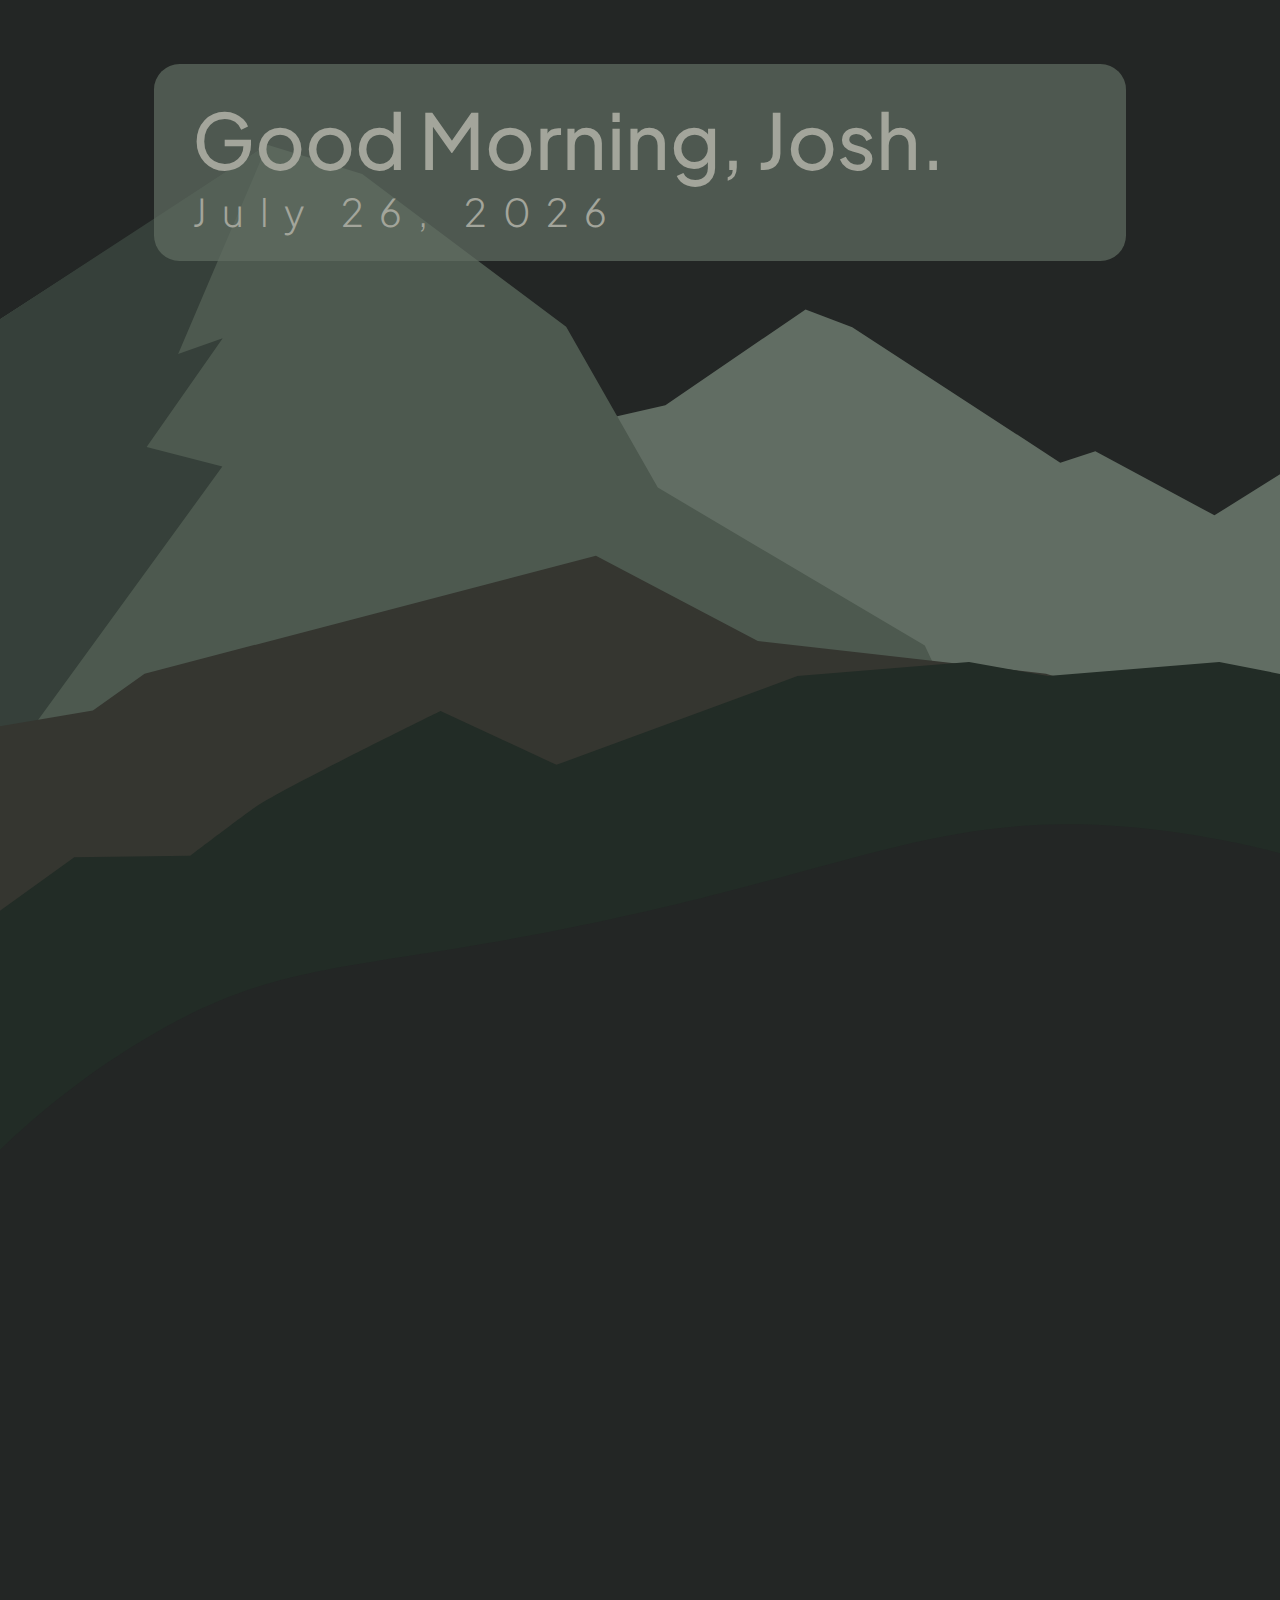
<file: index.html>
<!DOCTYPE html>

<html lang="en">

<head>
    
    <link rel="icon" type="image/x-icon" href="static/favicon-01.png">
    <meta charset="UTF-8">
    <meta http-equiv="X-UA-Compatible" content="IE=edge">
    <meta name="viewport" content="width=device-width, initial-scale=1.0">
    <title>ascento</title>
    <link rel="stylesheet" href="style.css">
    <link rel="stylesheet"href="https://cdnjs.cloudflare.com/ajax/libs/animate.css/4.1.1/animate.min.css"/> 
    <link rel="preconnect" href="https://fonts.googleapis.com">
    <link rel="preconnect" href="https://fonts.gstatic.com" crossorigin>
    <link href="https://fonts.googleapis.com/css2?family=Plus+Jakarta+Sans:wght@300;400;500;700;800&display=swap" rel="stylesheet"> 
    
</head>

<!--googie analytics-->
    
<script async src="https://www.googletagmanager.com/gtag/js?id=G-3V2EZ4VE5V"></script>
<script>
  window.dataLayer = window.dataLayer || [];
  function gtag(){dataLayer.push(arguments);}
  gtag('js', new Date());

  gtag('config', 'G-3V2EZ4VE5V');
</script>
    
<body>

    <div class="body-wrapper">

        <img src="static/mountains-bg.svg" class="bg-image" id="bg">
    
        <div class="header-container hidden" id="welcome-message">
        <h1 id="welcome">Welcome, Josh</h1>
        <h5 id="date"></h5>
        </div>

        <!--images-->



        <!--brand title-->

        <div class="brand-container hidden" id="ascento-title">
            <h5>ascento.app</h5>
        </div>

        <!--buttons (3)-->

        <div class="buttons">

            <div onclick="goNp()" class="np hidden" id="button-1">

                <img src="static/np-icon.svg" class="np-logo"/>

                <p class="np-title">Hike National Parks</p>

            </div>

            <div onclick="goLocal()" class="hike-local hidden" id="button-2">

                <img src="static/hike-local.svg" class="trees-1" />

                <p class="trees-1-title">Hike Local</p>

            </div>

            <div onclick="goAll()" class="hike-all hidden" id="button-3">

                <img src="static/all-hikes.svg" class="trees-2" />

                <p class="trees-2-title">All Hikes</p>

            </div>

        </div>

        <!--colophon-->

        <div class="colophon hidden" id="colophon">
            <h6>A WEB APP BY JOSEPH</h6>
        </div>

        <script src="main.js"></script>

    </div>
    
</body>

</html>
</file>
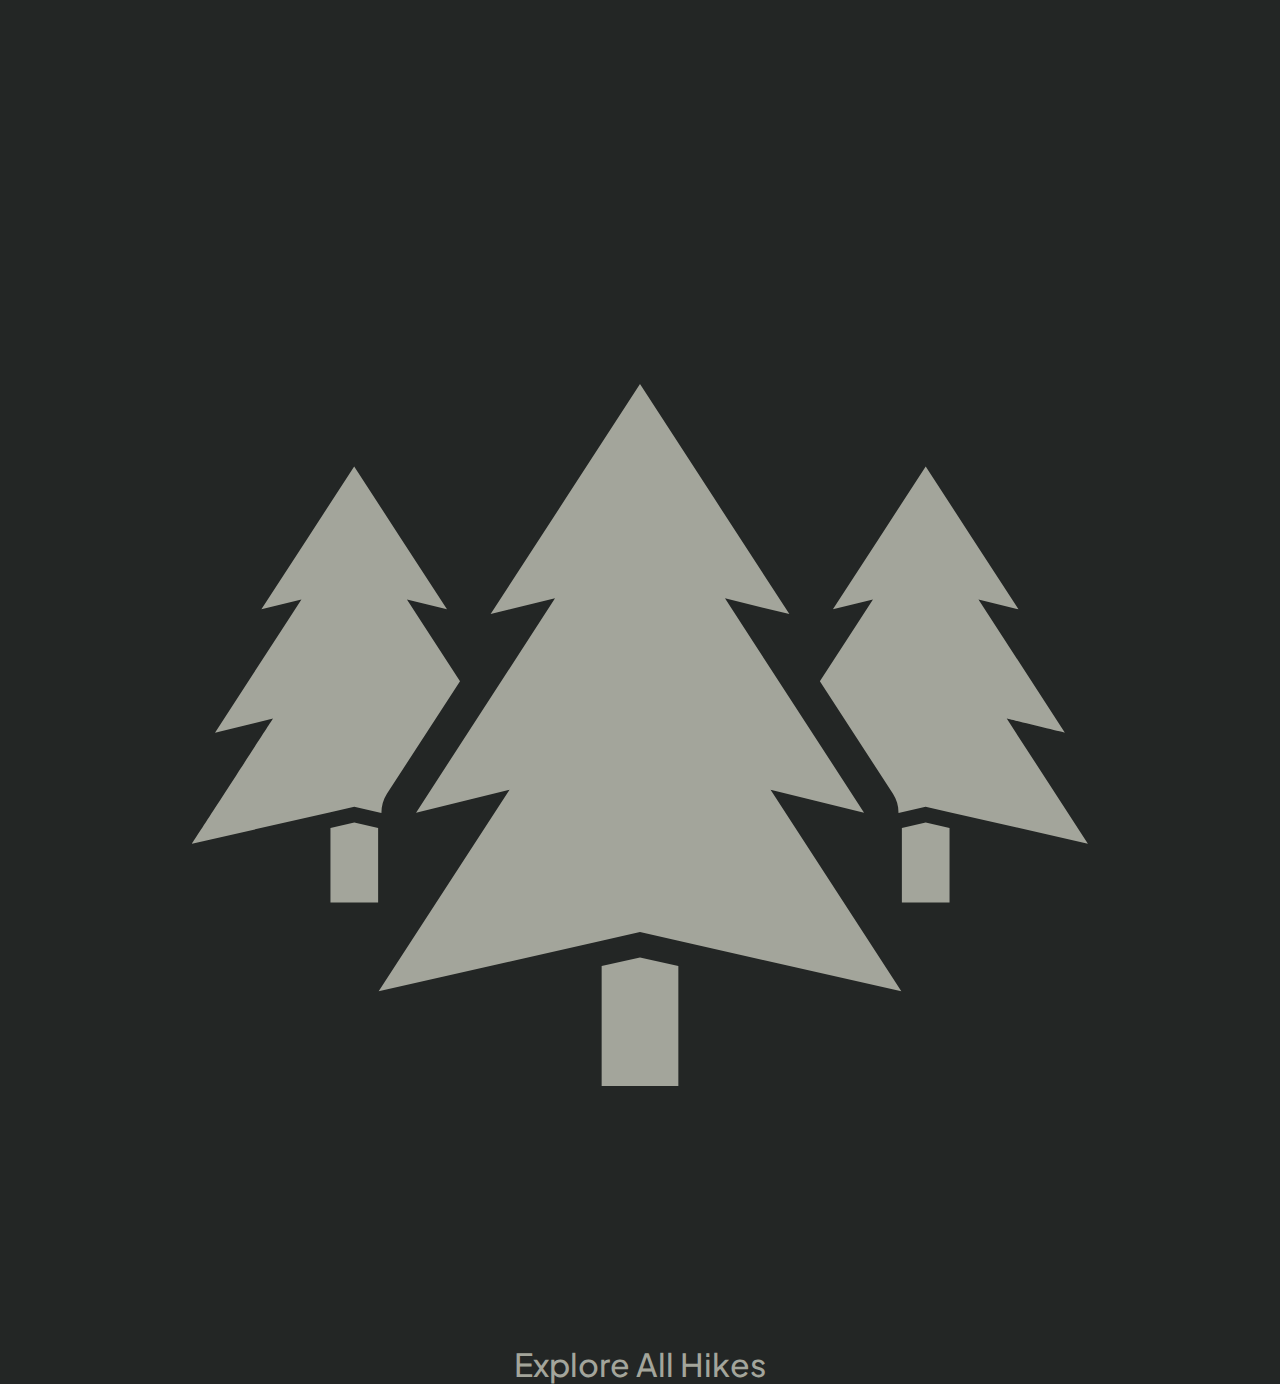
<file: allhikes.html>
<!DOCTYPE html>

<html lang="en">

<head>
    <link rel="icon" type="image/x-icon" href="static/favicon-01.png">
    <meta charset="UTF-8">
    <meta http-equiv="X-UA-Compatible" content="IE=edge">
    <meta name="viewport" content="width=device-width, initial-scale=1.0">
    <title>ascento</title>
    <link rel="stylesheet" href="nationalparks.css">
    <link rel="stylesheet"href="https://cdnjs.cloudflare.com/ajax/libs/animate.css/4.1.1/animate.min.css"/> 
    <link rel="preconnect" href="https://fonts.googleapis.com">
    <link rel="preconnect" href="https://fonts.gstatic.com" crossorigin>
    <link href="https://fonts.googleapis.com/css2?family=Plus+Jakarta+Sans:wght@300;400;500;700;800&display=swap" rel="stylesheet"> 
    
</head>

<body>
    
<div class="body-wrapper">


    <img src="static/all-hikes.svg" class="icon-page-3" id="np-logo"/>

        <div class="text-parent-container">

            <div class="header-container hidden" id="header-container">

                <h1>Explore All Hikes</h1>

            </div>

            <div class="text-container hidden" id="text-container">

                <p>
                    View all hikes ranging from coveted local spots to globally renouned National Parks. 
                </p>

            </div>
            
        </div>

        <div class="button-container hidden" id="button">

            <button onclick="buttonPress()">Explore All Hikes&nbsp →</button>

        </div>


</div>

<script src="allhikes.js"></script>

</body>

</html>
</file>
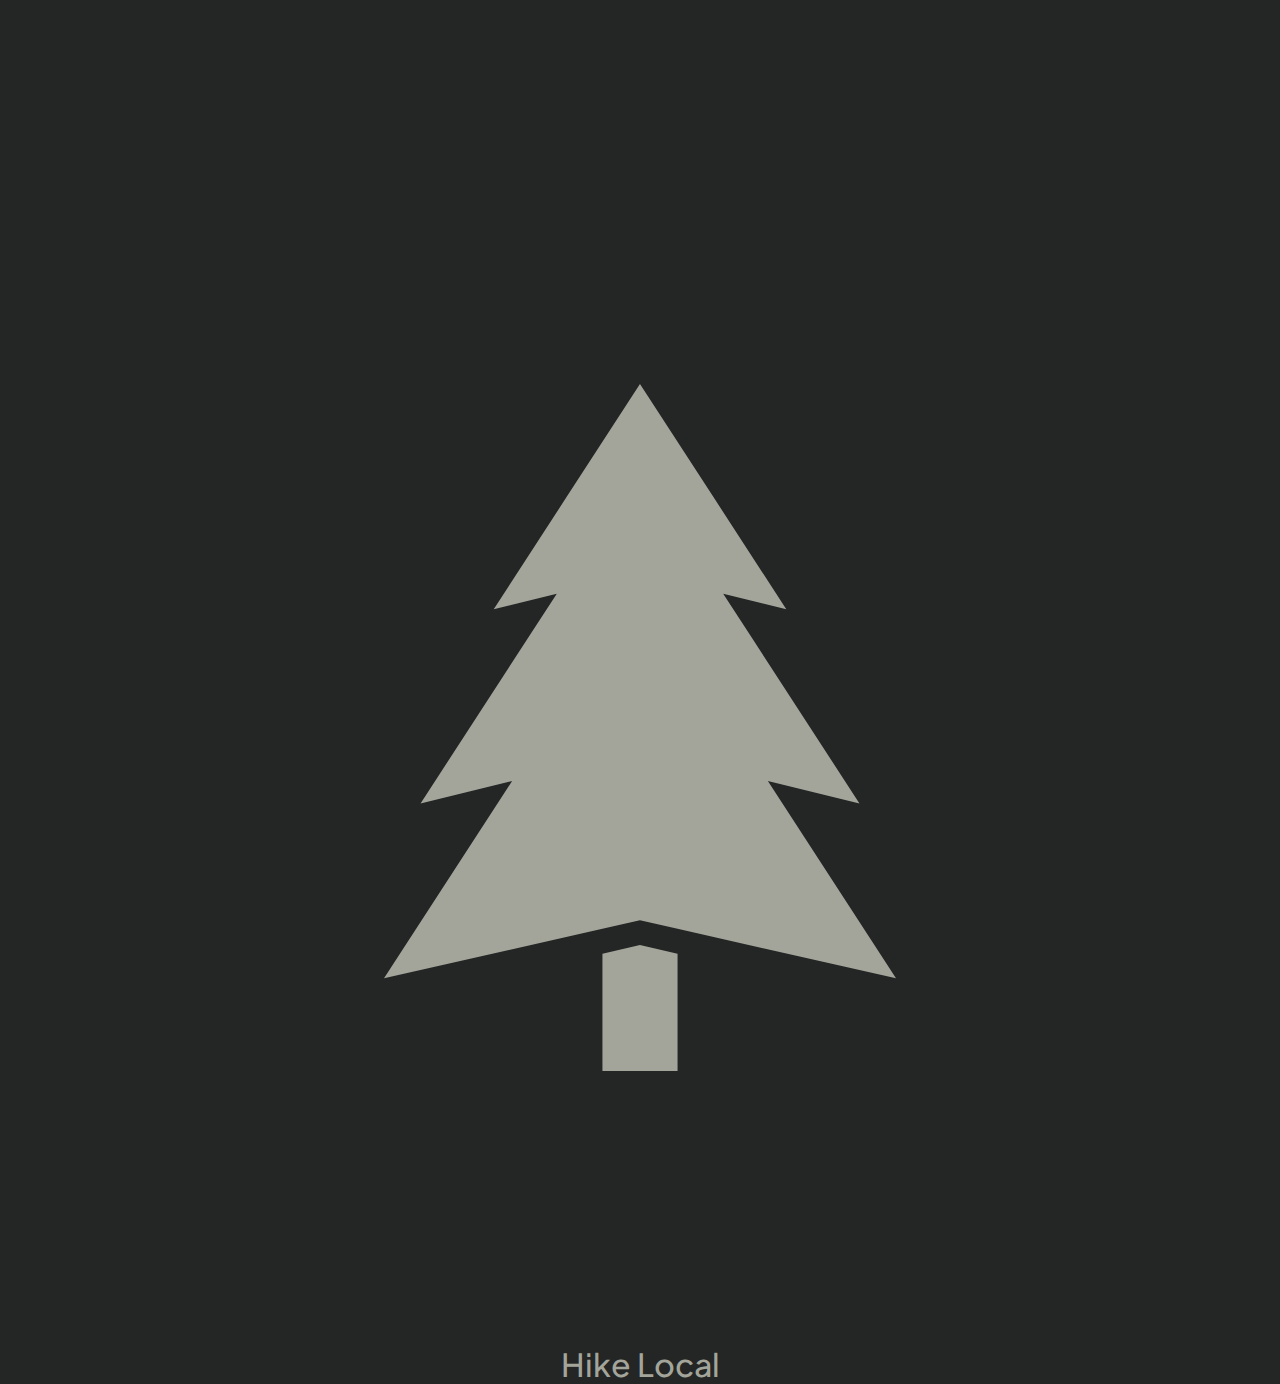
<file: localhikes.html>
<!DOCTYPE html>

<html lang="en">

<head>
    <link rel="icon" type="image/x-icon" href="static/favicon-01.png">
    <meta charset="UTF-8">
    <meta http-equiv="X-UA-Compatible" content="IE=edge">
    <meta name="viewport" content="width=device-width, initial-scale=1.0">
    <title>ascento</title>
    <link rel="stylesheet" href="nationalparks.css">
    <link rel="stylesheet"href="https://cdnjs.cloudflare.com/ajax/libs/animate.css/4.1.1/animate.min.css"/> 
    <link rel="preconnect" href="https://fonts.googleapis.com">
    <link rel="preconnect" href="https://fonts.gstatic.com" crossorigin>
    <link href="https://fonts.googleapis.com/css2?family=Plus+Jakarta+Sans:wght@300;400;500;700;800&display=swap" rel="stylesheet"> 
    
</head>

<body>
    
<div class="body-wrapper">


    <img src="static/hike-local.svg" class="icon-page-2" id="np-logo"/>

        <div class="text-parent-container">

            <div class="header-container hidden" id="header-container">

                <h1>Hike Local</h1>

            </div>

            <div class="text-container hidden" id="text-container">

                <p>
                    Spend some time outside in one of the pacific northwest's thousands of public trails and hikes in state parks and lands.
                </p>

            </div>
            
        </div>

        <div class="button-container hidden" id="button">

            <button onclick="buttonPress()">Explore Local &nbsp →</button>

        </div>


</div>

<script src="localhikes.js"></script>

</body>

</html>
</file>
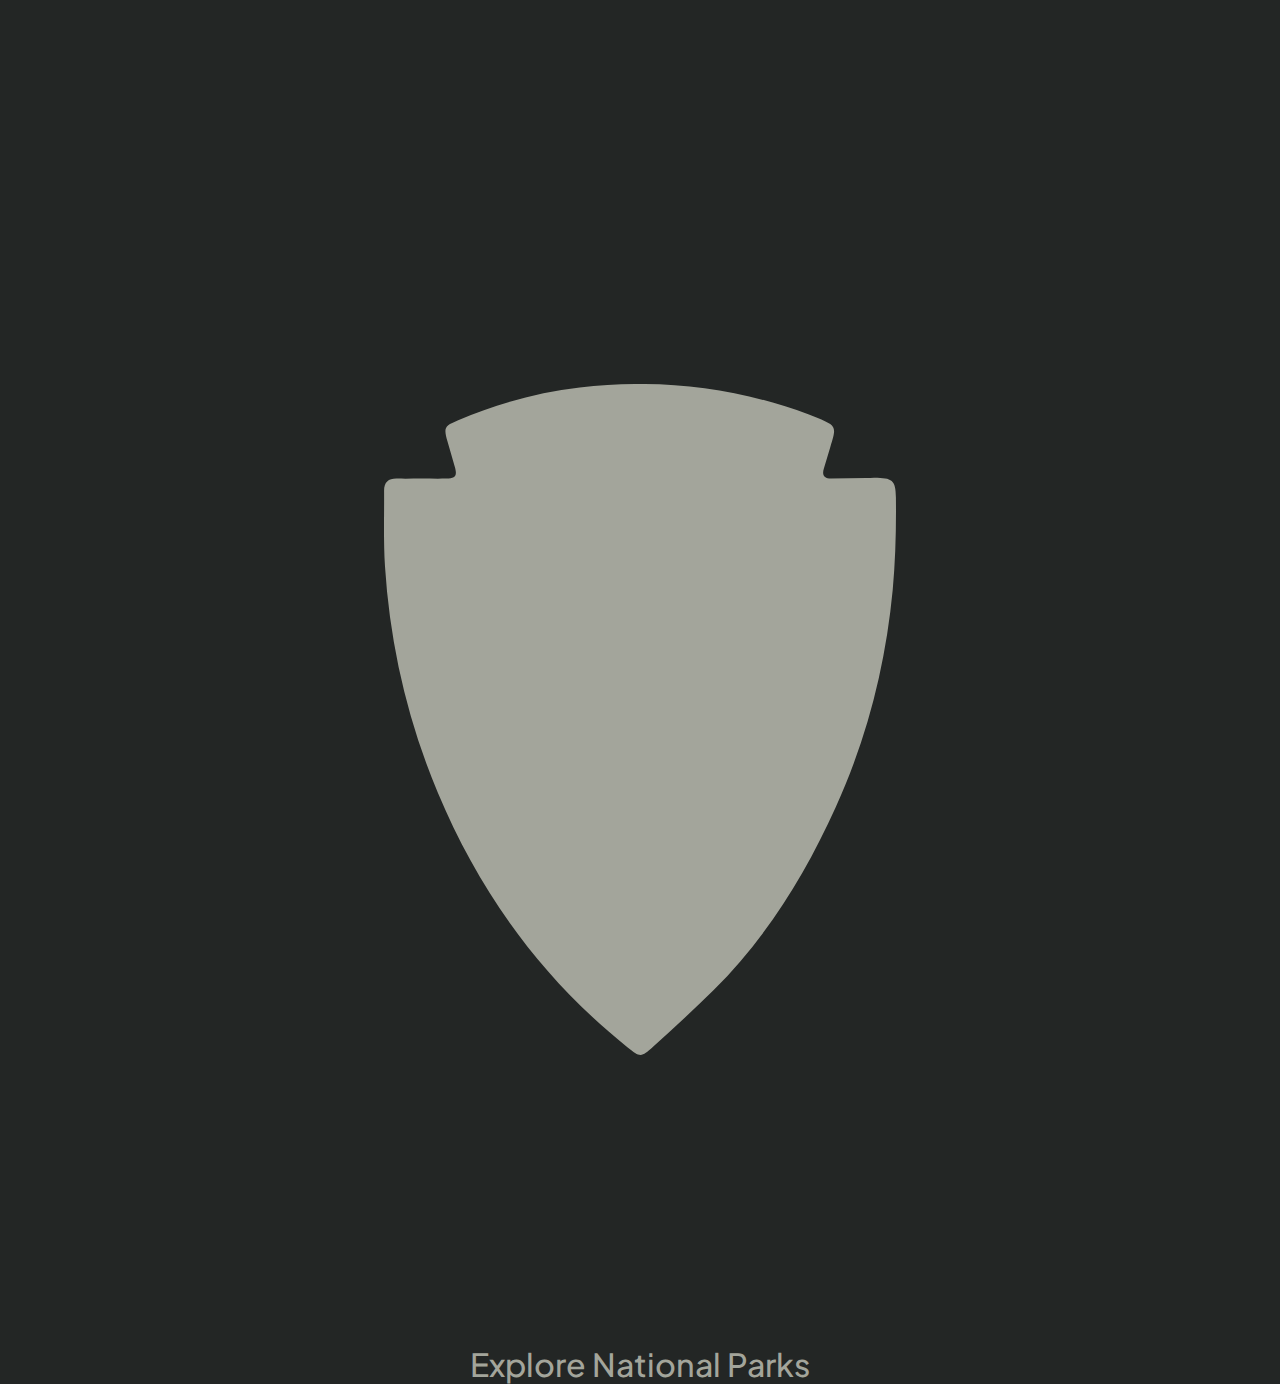
<file: nationalparks.html>
<!DOCTYPE html>

<html lang="en">

<head>
    <link rel="icon" type="image/x-icon" href="static/favicon-01.png">
    <meta charset="UTF-8">
    <meta http-equiv="X-UA-Compatible" content="IE=edge">
    <meta name="viewport" content="width=device-width, initial-scale=1.0">
    <title>ascento</title>
    <link rel="stylesheet" href="nationalparks.css">
    <link rel="stylesheet"href="https://cdnjs.cloudflare.com/ajax/libs/animate.css/4.1.1/animate.min.css"/> 
    <link rel="preconnect" href="https://fonts.googleapis.com">
    <link rel="preconnect" href="https://fonts.gstatic.com" crossorigin>
    <link href="https://fonts.googleapis.com/css2?family=Plus+Jakarta+Sans:wght@300;400;500;700;800&display=swap" rel="stylesheet"> 
    
</head>

<body>
    
<div class="body-wrapper">


    <img src="static/np-icon.svg" class="icon-page-2" id="np-logo"/>

        <div class="text-parent-container">

            <div class="header-container hidden" id="header-container">

                <h1>Explore National Parks</h1>

            </div>

            <div class="text-container hidden" id="text-container">

                <p>
                    Support the National Park Service and get some fresh air by exploring national parks in the pacific northwest.
                </p>

            </div>
            
        </div>

        <div class="button-container hidden" id="button">

            <button onclick="buttonPress()">Explore Parks &nbsp →</button>

        </div>


</div>

<script src="nationalparks.js"></script>

</body>

</html>
</file>
<file: style.css>
body {
    background-color: #232625;
    overflow: hidden;   
    margin: 0;
    padding: 0;
}

.body-wrapper {
    display: flex;
    flex-direction: column;
    justify-content: center;
    align-items: center;
}

p {
    color: #a3a59b;
    font-family: Plus Jakarta Sans;
    font-weight: 100;
    font-size: 4vw;
}

h1 {
    color: #a3a59b;
    font-family: Plus Jakarta Sans;
    font-weight: 500;
    margin: 0;
    padding: 0;
    font-size: 6vw;
}

h5 {
    color: #a3a59b;
    font-family: Plus Jakarta Sans;
    font-weight: 300;
    font-size: 3vw;
    margin: 0;
    padding: 0;
    letter-spacing: .4em;
}

h6 {
    color: #a3a59b;
    font-family: Plus Jakarta Sans;
    font-weight: 100;
    font-size: 2.5vw;
    margin: 0;
    padding: 0;
    letter-spacing: .4em;
}

.header-container {
    display: flex;
    background-color: rgba(97, 109, 99, 0.7);  
    flex-direction: column;
    margin: 0;
    padding: 2vw 3vw;
    border-radius: 2vw;
    position: relative;
    top: 5vw;
    width: 70vw;
}

.header-container h1, .header-container p {
    opacity: 1; /* Full opacity for text */
  }
  

.bg-image {
    position: absolute;
    top: -10vw;
}

.brand-container {
    position: relative;
    display: flex;
    top: 70vw;
    height: 30vh;
    width: 80vw;
    z-index: 120;
    justify-content: center;
}

.buttons {
    display: flex;
    justify-self: center;
    justify-content: center;
    flex-direction: column;
    position: relative;
    top: 25vw;
    gap: 4vw;
    width: 80%;
    margin: 0;
    padding: 0;
    z-index: 150;
}
.np {
    display: flex;
    background-color: #35403a;
    z-index: 6;
    height: 18vw;
    width: 80vw;
    border-radius: 2vw;
    align-items: center;
}

.hike-local {
    display: flex;
    background-color: #35403a;
    z-index: 6;
    height: 18vw;
    width: 80vw;
    border-radius: 2vw;
    align-items: center;

}

.hike-all {
    display: flex;
    background-color: #35403a;
    z-index: 6;
    height: 18vw;
    width: 80vw;
    border-radius: 2vw;
    align-items: center;

}

.colophon {
    display: flex;
    position: relative;
    margin: 0;
    padding: 0;
    top: 30vw;
    width: 80vw;
    z-index: 100;
    justify-content: center;
}

.np-logo {
    max-width: 10%;
    position: relative;
    left: 5vw;
}

.np-title {
    position: relative;
    left: 12vw;
}

.trees-1 {
    max-width: 10%;
    position: relative;
    left: 5vw;
}

.trees-1-title {
    position: relative;
    left: 12vw;
}

.trees-2 {
    max-width: 15%;
    position: relative;
    left: 4vw;
}

.trees-2-title {
    position: relative;
    left: 8vw;
}

.hidden { 
    display: none;
}
</file>
<file: nationalparks.css>
body {
    background-color: #232625;
    overflow: hidden;   
    margin: 0;
    padding: 0;
}

.body-wrapper {
    display: flex;
    flex-direction: column;
    align-items: center;
}

.header-container {
    display: flex; 
    position: relative;
    margin: 0;
    padding: 0;
}

.text-container {
    display: flex;
    position: relative;
    width: 80%;
    text-align: center;
}

h1 {
    color: #a3a59b;
    font-family: Plus Jakarta Sans;
    font-weight: 500;
    margin: 0;
    padding: 0;

}

p {
    color: #a3a59b;
    font-family: Plus Jakarta Sans;
    font-weight: 100;
    margin: 1vw;
    padding: 0;

}

.button-text {
    color: #232625;
    font-family: Plus Jakarta Sans;
    font-weight: 100;
    margin: 1vw;
    padding: 0;
}

.text-parent-container {
    display: flex;
    position: relative;
    top: 105vw;
    flex-direction: column;
    align-items: center;
}

.button-container {
    display: flex;
    position: relative;
    top: 115vw;

}

button {
    padding: 4vw 15vw;
    border-radius: 10vw;
    font-weight: 500;
    font-size: 4.5vw;
    background-color: #a3a59b;
    font-family: Plus Jakarta Sans;
    align-items: center;
    justify-content: center;
    border: none;
    color: #232625;
}

.icon-page-2 {
    max-width: 40%;
    position: absolute;
    top: 30vw;
    margin: 0;
    padding: 0;
}

.icon-page-3 {
    max-width: 70%;
    position: absolute;
    top: 30vw;
    margin: 0;
    padding: 0;
}

.hidden {
    display: none;
}
</file>
